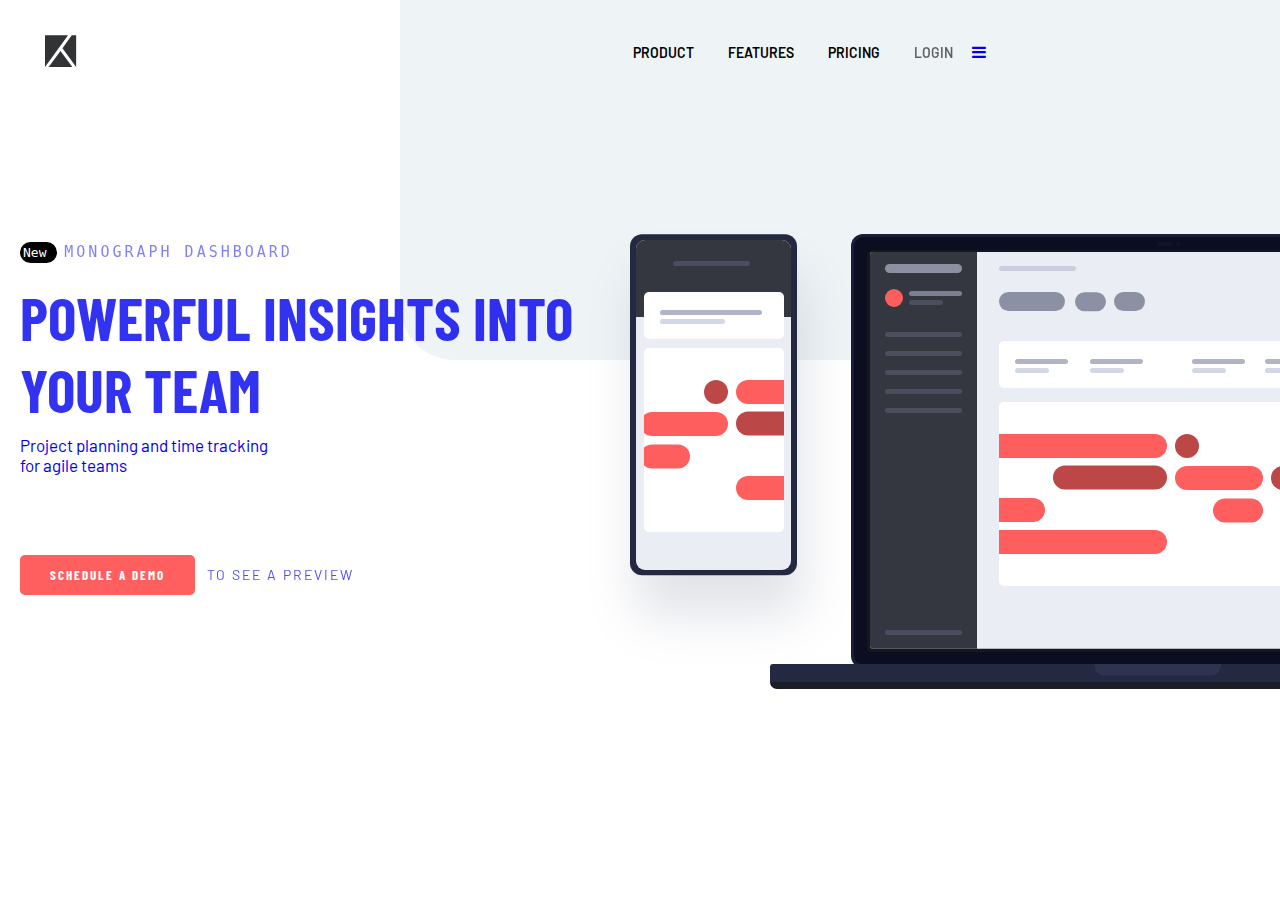
<file: index.html>
<!DOCTYPE html>
<html>
    <head>
        <title>Frontend Developer</title>
        <link rel="stylesheet" href="stylefont.css">
        <link href='https://fonts.googleapis.com/css?family=Barlow' rel='stylesheet'>
        <meta name="viewport" content="width=device-width, initial-scale=1">
        <link href='https://fonts.googleapis.com/css?family=Barlow Condensed' rel='stylesheet'>
        <link rel="stylesheet" href="https://use.fontawesome.com/releases/v5.6.1/css/all.css">
        <meta name="viewport" content="width=device-width, initial-scale=1, shrink-to-fit=no">
        <link rel="stylesheet" href="https://cdnjs.cloudflare.com/ajax/libs/font-awesome/4.7.0/css/font-awesome.min.css">

        </head>


        <body>
            <div class="logo">
                <img src="logo1.svg">
            </div>

            <div class="nav" id="topnav">
            
                <ul>
                    <li><a href="#">Product</a></li>
                    <li><a href="#">Features</a></li>
                    <li><a href="#">Pricing</a></li>
                    <li><a class="log"href="#">Login</a></li>
                    <a href="javascript:void(0);" class="icon" onclick="myFunction()">
                        <i class="fa fa-bars"></i>
                </ul>

            </div>
            <div class="back">

            </div>
            <div class="back-img">
                <img src="back.svg" id="ill">
            </div>
            <div class="content">
                <span class="s1">
                   New
                 </span>
                 <span class="s2">
                 MONOGRAPH DASHBOARD
                 </span>

                 <h1>POWERFUL INSIGHTS INTO <br>YOUR TEAM</h1>
                 <p>Project planning and time tracking</br> for agile teams</p>
            
                <button type="submit">Schedule A Demo</button>
                     <span class="to">TO SEE A PREVIEW</span>
                 </div>
                 </div>
                 <script>
function myFunction() {
  var x = document.getElementById("topnav");
  if (x.className === "nav") {
    x.className += " responsive";
  } else {
    x.className = " nav";
  }
}
</script>
        </body>
</html>
</file>
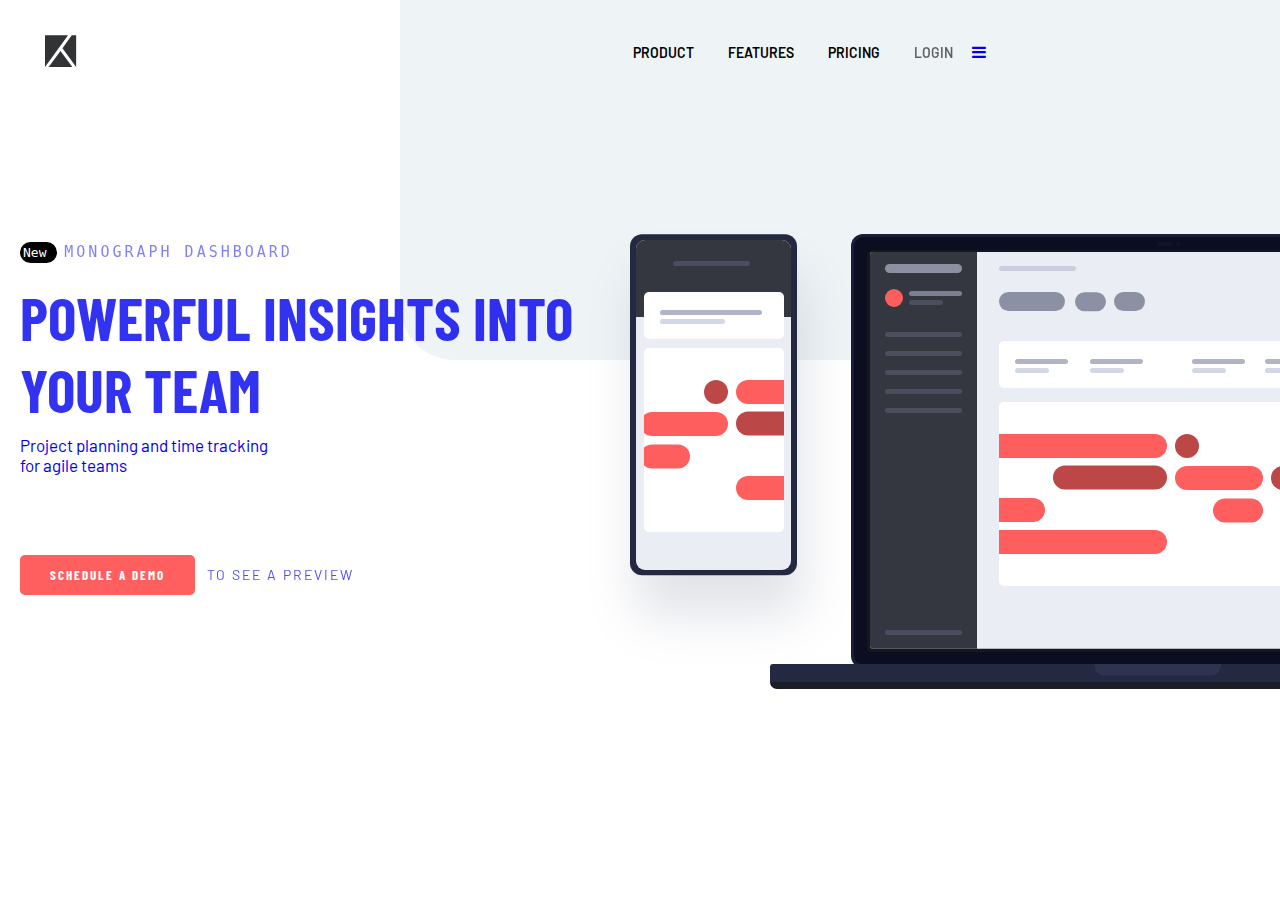
<file: font.html>
<!DOCTYPE html>
<html>
    <head>
        <title>Frontend Developer</title>
        <link rel="stylesheet" href="stylefont.css">
        <link href='https://fonts.googleapis.com/css?family=Barlow' rel='stylesheet'>
        <meta name="viewport" content="width=device-width, initial-scale=1">
        <link href='https://fonts.googleapis.com/css?family=Barlow Condensed' rel='stylesheet'>
        <link rel="stylesheet" href="https://use.fontawesome.com/releases/v5.6.1/css/all.css">
        <meta name="viewport" content="width=device-width, initial-scale=1, shrink-to-fit=no">
        <link rel="stylesheet" href="https://cdnjs.cloudflare.com/ajax/libs/font-awesome/4.7.0/css/font-awesome.min.css">

        </head>


        <body>
            <div class="logo">
                <img src="logo1.svg">
            </div>

            <div class="nav" id="topnav">
            
                <ul>
                    <li><a href="#">Product</a></li>
                    <li><a href="#">Features</a></li>
                    <li><a href="#">Pricing</a></li>
                    <li><a class="log"href="#">Login</a></li>
                    <a href="javascript:void(0);" class="icon" onclick="myFunction()">
                        <i class="fa fa-bars"></i>
                </ul>

            </div>
            <div class="back">

            </div>
            <div class="back-img">
                <img src="back.svg" id="ill">
            </div>
            <div class="content">
                <span class="s1">
                   New
                 </span>
                 <span class="s2">
                 MONOGRAPH DASHBOARD
                 </span>

                 <h1>POWERFUL INSIGHTS INTO <br>YOUR TEAM</h1>
                 <p>Project planning and time tracking</br> for agile teams</p>
            
                <button type="submit">Schedule A Demo</button>
                     <span class="to">TO SEE A PREVIEW</span>
                 </div>
                 </div>
                 <script>
function myFunction() {
  var x = document.getElementById("topnav");
  if (x.className === "nav") {
    x.className += " responsive";
  } else {
    x.className = " nav";
  }
}
</script>
        </body>
</html>
</file>
<file: stylefont.css>
*{
    padding:0;
    margin:0;
    box-sizing: border-box;
    user-select: none;
}
.logo{
    position: absolute;
    top:35px;
    left:45px;
    cursor: pointer;
}
.nav{
    position: absolute;
    top:18px;
    right:23%;
    float: right;

}
.nav li{
    display: inline-block;
    text-decoration: none;
    padding:26px 15px

}
.nav li a{
    text-decoration: none;
    text-transform: uppercase;
    font-size: 14px ;
    font-family: 'Barlow';
    font-weight: 600;
    color: black;
}
.log{
    opacity: 0.6;
}
.back{
    position: absolute;
    z-index: -1;
    right:0;
    top:0;
    width:880px;
    height:360px;
    background: hsl(207, 33%, 95%);
    border-bottom-left-radius: 55px;

}
.back-img{
    position: absolute;
    right:0;
    max-width: 100%;
    top:25%;
}
.content{
    position: absolute;
    top:27%;
    left:20px;
}
.s1{
    font-family: monospace;
    padding:3px;
    background: black;
    color:white;
    border-radius: 40px;
    
}
.s2{
    font-family:monospace;
    letter-spacing: 3px;
    margin-left: 7px;
    opacity: 0.5;
    font-size: 15px;
}
.content h1{
    font-family: 'Barlow Condensed';
    font-size: 60px;
    margin-top: 20px;
    opacity: 0.8;
    

}
.content p{
    margin-top: 10px;
    font-size: 17px;
    font-family: 'Barlow';
}
button[type=submit]{
    user-select: none;
    margin-top: 80px;
    background: #ff5f5f;
    font-family: 'Barlow Condensed';
    font-weight: bold ;
    text-transform: uppercase;
    padding:12px 30px;
    cursor: pointer;
    letter-spacing: 2px;
    outline: none;
    border:none;
    font-size: 13px;
    color:#fff;
    border-radius: 5px;

}
.to{
    letter-spacing: 2px;
    font-family: 'Barlow';
    margin-left: 8px;
    font-size: 14px;
    opacity: 0.7;
}
.show-menu-btn,.hide-menu-btn{
    transition: 0.4s;
    font-size: 30px;
    cursor: pointer;
    display:none;
  }
  .show-menu-btn{
    float: right;
  }
  .show-menu-btn i{
    line-height: 100px;
  }
  .menu a:hover,
  .show-menu-btn:hover,
  .hide-menu-btn:hover{
    color: #3498db;
  }
#chk{
    position: absolute;
    visibility: hidden;
    z-index: 1;
  }

@media screen and (max-width:767px) {

#ill{
        float: right;
        transition: 0.8s;
        margin-top: 25%;
        position: absolute;
        right:0px;
        image-resolution: cover;
        max-height: 256px;
}
.content{
    transition:0.9s;
    position: absolute;
    top:70%;
}
.back{
    width:50%;
    right:0;
    transition: 1.5s;
}
.nav a:hover {
  background-color: #ddd;
  color: black;
}

.nav a.active {
  background-color: #04AA6D;
  color: white;
}

.nav .icon {
  display: none;


}
@media screen and (max-width: 600px) {
  .nav a{
    display: block;
  }
  }
  .nav a.icon {
    float: right;
    display: block;
  }
}

@media screen and (max-width: 600px) {
  
  .nav.responsive .icon {
    position: absolute;
    right: 0;
    top: 0;
  }
  .nav.responsive a {
    float: right;
    position: absolute;
    right:0%;
    display: block;
    text-align: left;
  }
}
</file>
